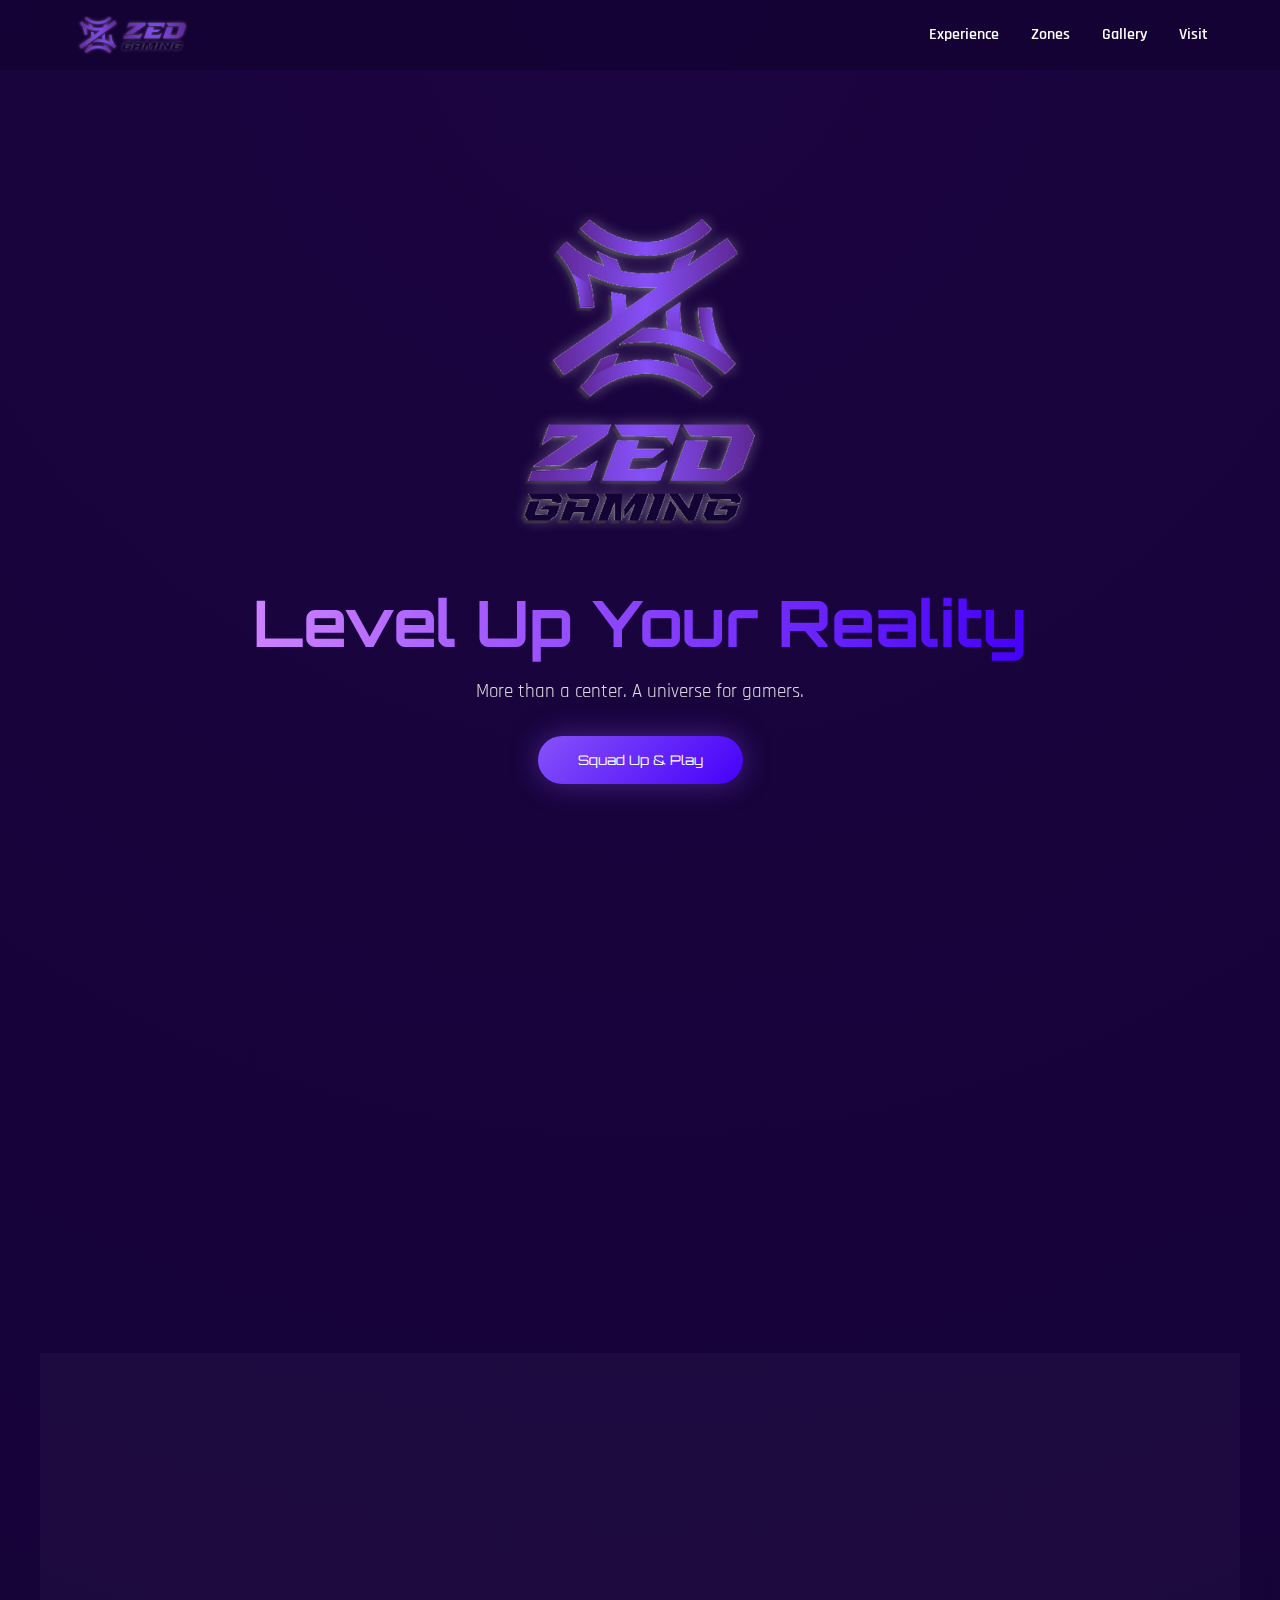
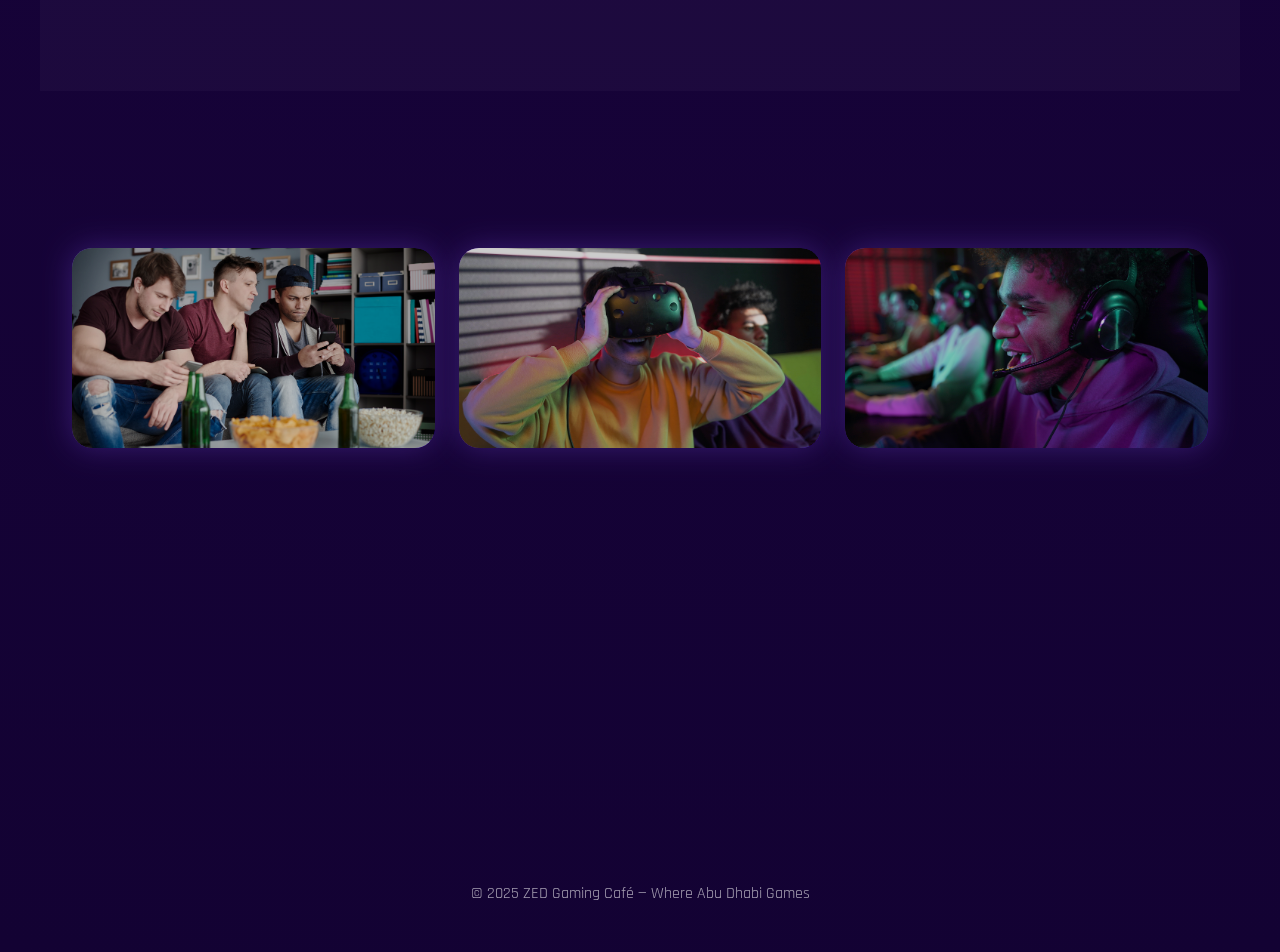
<file: index.html>
<!DOCTYPE html>
<html lang="en">
<head>
  <meta charset="UTF-8" />
  <meta name="viewport" content="width=device-width, initial-scale=1.0" />
  <title>ZED Gaming Café</title>

  <!-- Fonts -->
  <link href="https://fonts.googleapis.com/css2?family=Orbitron:wght@400;600;800&family=Rajdhani:wght@300;400;600&display=swap" rel="stylesheet">

  <!-- Styles -->
  <link rel="stylesheet" href="style.css" />
</head>
<body>

<header class="glass">
  <nav class="nav">
    <img src="src/img/ZG-Logo-Transparent.png" class="logo" alt="ZED Gaming">
    <ul class="nav-links">
      <li> <h3 class="nav-header">Navigate</h3>
      <li><a href="#experience">Experience</a></li>
      <li><a href="#zones">Zones</a></li>
      <li><a href="#gallery">Gallery</a></li>
      <li><a href="#visit">Visit</a></li>
    </ul>
    <div class="burger" id="burger" aria-label="Menu">☰</div>
  </nav>
</header>

<section class="hero">
  <div class="hero-inner reveal">
    <img src="src/img/ZG-Vertical-Logo-Transparent.png" class="hero-logo" />
    <h1>Level Up Your Reality</h1>
    <p>More than a center. A universe for gamers.</p>
    <button class="cta-btn">Squad Up & Play</button>
  </div>
  <canvas id="particles"></canvas>
</section>

<section id="experience" class="section">
  <h2 class="section-title reveal">Built for Immersion</h2>
  <p class="section-sub reveal">From RGB battle stations to plush lounges — comfort meets competition.</p>

  <div class="cards">
    <div class="card reveal">
      <h3>Elite PCs</h3>
      <p>Zero-lag fiber, ultra-performance rigs, competitive-ready.</p>
    </div>
    <div class="card reveal">
      <h3>Cozy Lounges</h3>
      <p>Soft seating, warm lighting, squad-first energy.</p>
    </div>
    <div class="card reveal">
      <h3>Female-Only Floor</h3>
      <p>Inclusive, safe, and empowering gaming space.</p>
    </div>
  </div>
</section>

<section id="zones" class="section alt">
  <h2 class="section-title reveal">Always On. Always Ready.</h2>
  <div class="zones">
    <div class="zone reveal">🎮 Esports Arena</div>
    <div class="zone reveal">🕶 VR / AR Zone</div>
    <div class="zone reveal">🕹 Retro Arcade</div>
    <div class="zone reveal">💻 Private Squad Rooms</div>
  </div>
</section>

<section id="gallery" class="section">
  <h2 class="section-title reveal">The Vibe</h2>
  <div class="gallery">
    <div class="shot">
        <img class="shot-img" src="src/img/shot1.png" alt="Gaming Setup 1" />
    </div>
    <div class="shot">
        <img class="shot-img" src="src/img/shot2.png" alt="Gaming Setup 1" />
    </div>
    <div class="shot">
        <img class="shot-img" src="src/img/shot3.png" alt="Gaming Setup 1" />
    </div>
  </div>
</section>

<section id="visit" class="section cta reveal">
  <h2>Your Squad’s New HQ</h2>
  <p>24/7 Gaming Café • Abu Dhabi</p>
  <button class="cta-btn">Visit ZED</button>
</section>

<footer>
  <p>© 2025 ZED Gaming Café — Where Abu Dhabi Games</p>
</footer>

<script src="script.js"></script>
<div class="nav-overlay"></div>
</body>
</html>
</file>
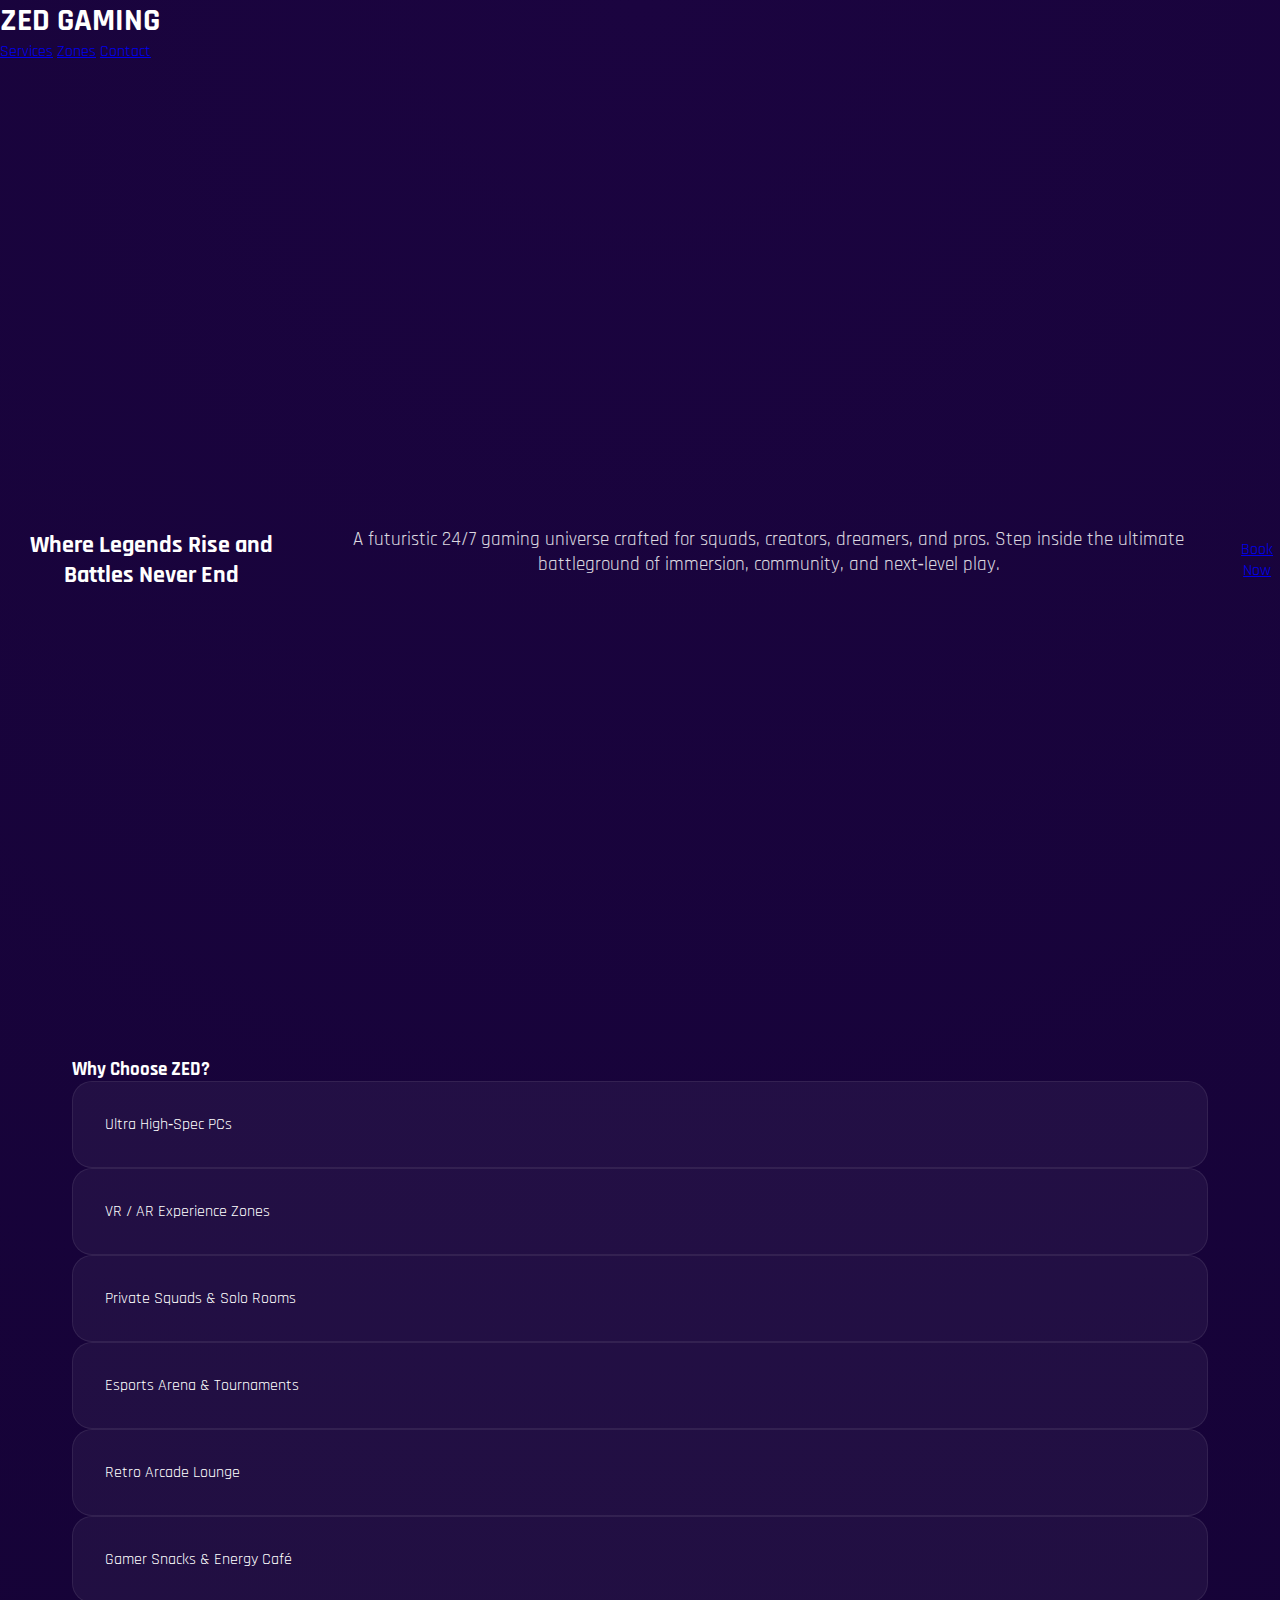
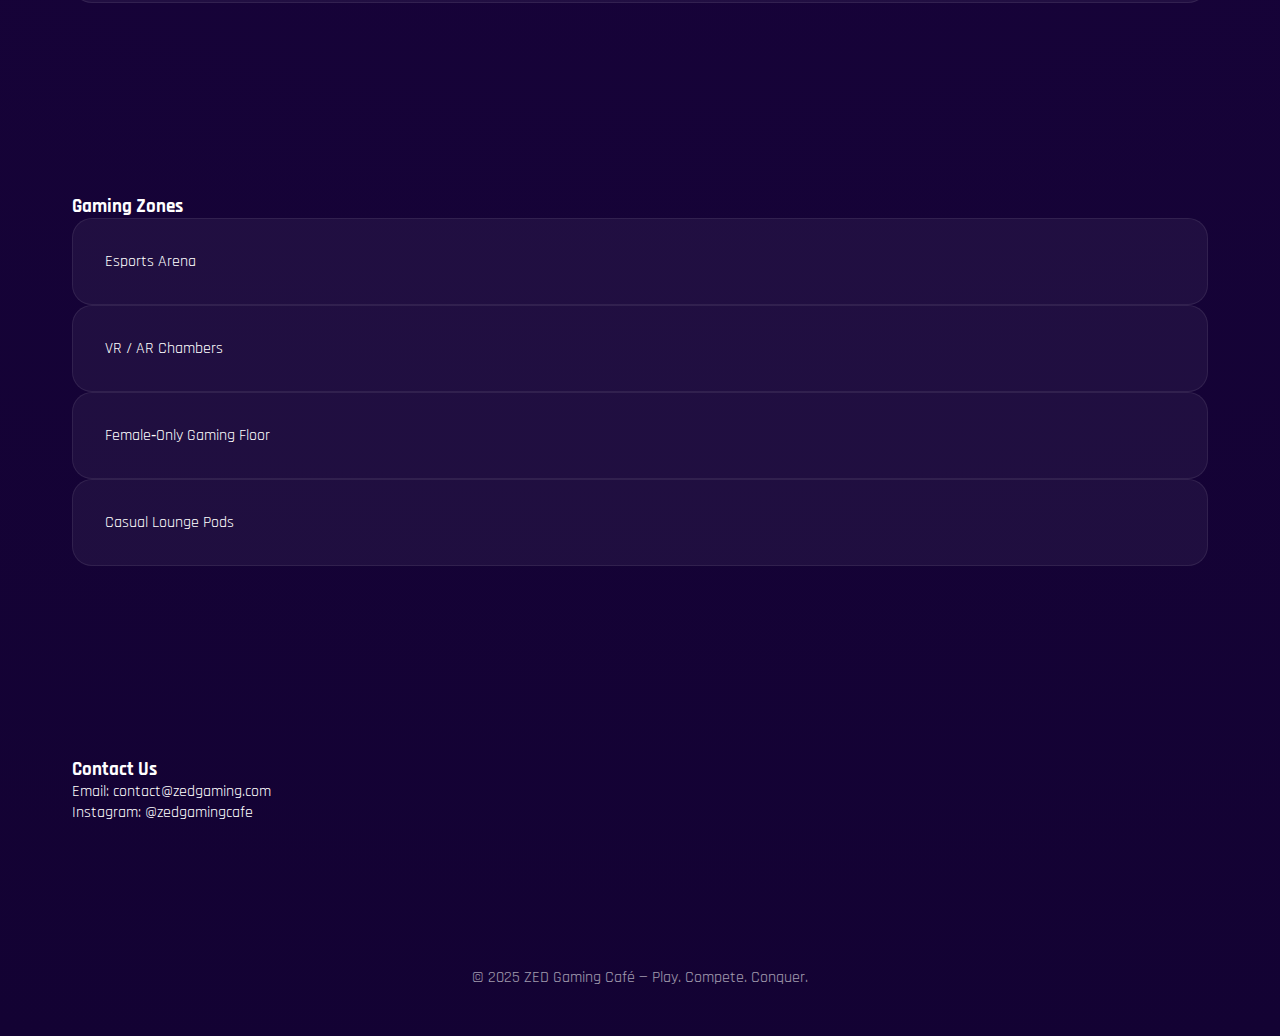
<file: zed_gaming_index.html>
<!DOCTYPE html>
<html lang="en">
<head>
  <meta charset="UTF-8" />
  <meta name="viewport" content="width=device-width, initial-scale=1.0" />
  <title>Zed Gaming Café</title>
  <link rel="stylesheet" href="style.css" />
  <link href="https://fonts.googleapis.com/css2?family=Orbitron:wght@400;600;800&family=Rajdhani:wght@300;500;700&display=swap" rel="stylesheet">
</head>
<body>
  <header>
    <h1>ZED GAMING</h1>
    <nav>
      <a href="#services">Services</a>
      <a href="#zones">Zones</a>
      <a href="#contact">Contact</a>
    </nav>
  </header>

  <section class="hero">
    <h2>Where Legends Rise and Battles Never End</h2>
    <p>
      A futuristic 24/7 gaming universe crafted for squads, creators, dreamers, and pros. 
      Step inside the ultimate battleground of immersion, community, and next‑level play.
    </p>
    <a class="btn" href="#contact">Book Now</a>
  </section>

  <section id="services" class="section">
    <h3>Why Choose ZED?</h3>
    <div class="grid">
      <div class="card">Ultra High‑Spec PCs</div>
      <div class="card">VR / AR Experience Zones</div>
      <div class="card">Private Squads & Solo Rooms</div>
      <div class="card">Esports Arena & Tournaments</div>
      <div class="card">Retro Arcade Lounge</div>
      <div class="card">Gamer Snacks & Energy Café</div>
    </div>
  </section>

  <section id="zones" class="section">
    <h3>Gaming Zones</h3>
    <div class="grid">
      <div class="card">Esports Arena</div>
      <div class="card">VR / AR Chambers</div>
      <div class="card">Female‑Only Gaming Floor</div>
      <div class="card">Casual Lounge Pods</div>
    </div>
  </section>

  <section id="contact" class="section">
    <h3>Contact Us</h3>
    <p>Email: contact@zedgaming.com</p>
    <p>Instagram: @zedgamingcafe</p>
  </section>

  <footer>
    © 2025 ZED Gaming Café — Play. Compete. Conquer.
  </footer>
</body>
</html>
</file>
<file: style.css>
:root{
  --p1:#CD82FF;
  --p2:#8752FA;
  --p3:#4500F9;
  --dark:#130233;
}

/* ---------- GLOBAL FIXES ---------- */
html, body {
  width: 100%;
  max-width: 100%;
  overflow-x: hidden;
}

*{
  box-sizing:border-box;
  margin:0;
  padding:0;
}

body{
  font-family:'Rajdhani',sans-serif;
  background:radial-gradient(circle at top,#1b0440,var(--dark));
  color:white;
}

/* ---------- NAV ---------- */
.glass{
  position:fixed;
  top:0;
  left:0;
  width:100%;
  z-index:999;
  backdrop-filter:blur(10px);
  background:rgba(19,2,51,.75);
}

.nav{
  max-width:1200px;
  margin:0 auto;
  padding:1rem 2rem;
  display:flex;
  align-items:center;
  justify-content:space-between;
}

.logo{
  width:20vw;
  max-width:120px;
  height:auto;
}

.nav-links{
  list-style:none;
  display:flex;
  gap:2rem;
}

.nav-links a{
  color:white;
  text-decoration:none;
  font-weight:600;
  position:relative;
}

.nav-links a::after{
  content:"";
  position:absolute;
  bottom:-6px;
  left:0;
  width:0;
  height:2px;
  background:linear-gradient(90deg,var(--p1),var(--p3));
  transition:.3s;
}

.nav-links a:hover::after{width:100%}

.nav-header{
  display:none;
}

.burger{
  display:none;
  font-size:2rem;
  cursor:pointer;
}

/* ---------- HERO ---------- */
.hero{
  min-height:100vh;
  display:flex;
  align-items:center;
  justify-content:center;
  position:relative;
  text-align:center;
  padding-top:6rem;
  overflow:hidden; /* IMPORTANT */
}

#particles{
  position:absolute;
  inset:0;
  width:100%;
  height:100%;
  pointer-events:none;
}

.hero-logo{
  width:260px;
  margin-bottom:2rem;
}

.hero h1{
  font-family:'Orbitron',sans-serif;
  font-size:clamp(2.5rem,6vw,4rem);
  background:linear-gradient(90deg,var(--p1),var(--p3));
  -webkit-background-clip:text;
  -webkit-text-fill-color:transparent;
}

.hero p{
  opacity:.85;
  font-size:1.2rem;
  margin:1rem 0 2rem;
}

/* ---------- BUTTON ---------- */
.cta-btn{
  padding:1rem 2.5rem;
  border:none;
  border-radius:50px;
  color:white;
  background:linear-gradient(135deg,var(--p2),var(--p3));
  font-family:'Orbitron',sans-serif;
  cursor:pointer;
  box-shadow:0 0 30px rgba(135,82,250,.4);
  transition:.3s;
}

.cta-btn:hover{
  transform:scale(1.05);
  box-shadow:0 0 60px rgba(135,82,250,.7);
}

/* ---------- SECTIONS ---------- */
.section{
  padding:6rem 2rem;
  max-width:1200px;
  margin:0 auto;
  overflow:hidden; /* IMPORTANT */
}

.section.alt{
  background:rgba(255,255,255,.03);
}

.section-title{
  font-family:'Orbitron',sans-serif;
  font-size:2.2rem;
  margin-bottom:1rem;
  max-width:100%;
  word-wrap:break-word;
}

.section-sub{
  opacity:.8;
  margin-bottom:3rem;
  max-width:100%;
}

/* ---------- CARDS ---------- */
.cards{
  display:grid;
  grid-template-columns:repeat(auto-fit,minmax(250px,1fr));
  gap:2rem;
}

.card{
  background:rgba(255,255,255,.05);
  border:1px solid rgba(255,255,255,.08);
  border-radius:20px;
  padding:2rem;
  transition:.4s;
}

.card:hover{
  transform:translateY(-10px);
  box-shadow:0 20px 50px rgba(69,0,249,.4);
}

/* ---------- ZONES ---------- */
.zones{
  display:grid;
  grid-template-columns:repeat(auto-fit,minmax(200px,1fr));
  gap:1.5rem;
}

.zone{
  padding:2rem;
  border-radius:16px;
  background:linear-gradient(
    135deg,
    rgba(135,82,250,.2),
    rgba(69,0,249,.2)
  );
  text-align:center;
  font-weight:600;
}

/* ---------- GALLERY ---------- */
.gallery{
  display:grid;
  grid-template-columns:repeat(auto-fit,minmax(250px,1fr));
  gap:1.5rem;
}

.shot{
  height:200px;
  border-radius:20px;
  background:linear-gradient(135deg,var(--p2),var(--p3));
  filter:brightness(.8);
  box-shadow:0 0 30px rgba(135,82,250,.4);
  transition:.4s;
  overflow: hidden;
  position: relative;
}

.shot-img {
  width:100%;
  height:100%;
  object-fit: cover;
  display: block;

}
.shot:hover{
  filter:brightness(1.2);
  transform:scale(1.03);
}

/* ---------- CTA + FOOTER ---------- */
.cta{text-align:center}

footer{
  text-align:center;
  padding:3rem;
  opacity:.6;
}

/* ---------- ANIMATIONS ---------- */
.reveal{
  opacity:0;
  transform:translateY(40px);
  transition:1s;
}

.reveal.active{
  opacity:1;
  transform:none;
}

/* ---------- MOBILE ---------- */
@media(max-width:768px){

  .burger{display:block}

  header img {
    width: 30vw;
    max-width: 70px;
  }

  .nav-links {
    position: fixed;
    top: 0;
    right: 0;
    height: 100vh;
    width: 70%;
    max-width: 220px;
    background: rgba(69, 0, 249, 0.9);
    border: 6px solid rgba(20, 2, 19, 0.6);
    border-bottom-left-radius: 50px;
    display: flex;
    flex-direction: column;
    padding-top: 40px;
    gap: 20px;
    transform: translateX(100%);
    transition: transform 0.3s ease;
    z-index: 1000;
  }

  .nav-links a {
    padding: 10px 20px;
    color: #f0eff4;
    text-decoration: none;
    font-size: 18px;
  }

  .nav-links h3 {
    padding: 10px 20px;
    color: #f0eff4;
    text-decoration: none;
    font-size: 24px;
  }
  /* When active, slide in */
  .nav-links.active {
    transform: translateX(0);
  }
}

@media (max-width: 480px) {

  .burger{display:block}

  header img {
    width: 30vw;
    max-width: 70px;
  }

  .nav-links {
    position: fixed;
    top: 0;
    right: 0;
    height: 100vh;
    width: 70%;
    max-width: 220px;
    background: rgba(69, 0, 249, 0.9);
    border: 6px solid rgba(20, 2, 19, 0.6);
    border-bottom-left-radius: 50px;
    display: flex;
    flex-direction: column;
    padding-top: 40px;
    gap: 20px;
    transform: translateX(100%);
    transition: transform 0.3s ease;
    z-index: 1000;
  }

  .nav-links a {
    padding: 10px 20px;
    color: #f0eff4;
    text-decoration: none;
    font-size: 18px;
  }

  .nav-header {
    display:block;
    padding: 10px 20px;
    color: #f0eff4;
    text-decoration: none;
    font-size: 24px;
  }
  /* When active, slide in */
  .nav-links.active {
    transform: translateX(0);
  }

  .nav-overlay {
  position: fixed;
  inset: 0;
  background: rgba(0,0,0,0.5);
  opacity: 0;
  pointer-events: none;
  transition: .3s;
  z-index: 900;
  }

  .nav-links.active ~ .nav-overlay,
  .nav-overlay.active {
    opacity: 1;
    pointer-events: auto;
  }

}
</file>
